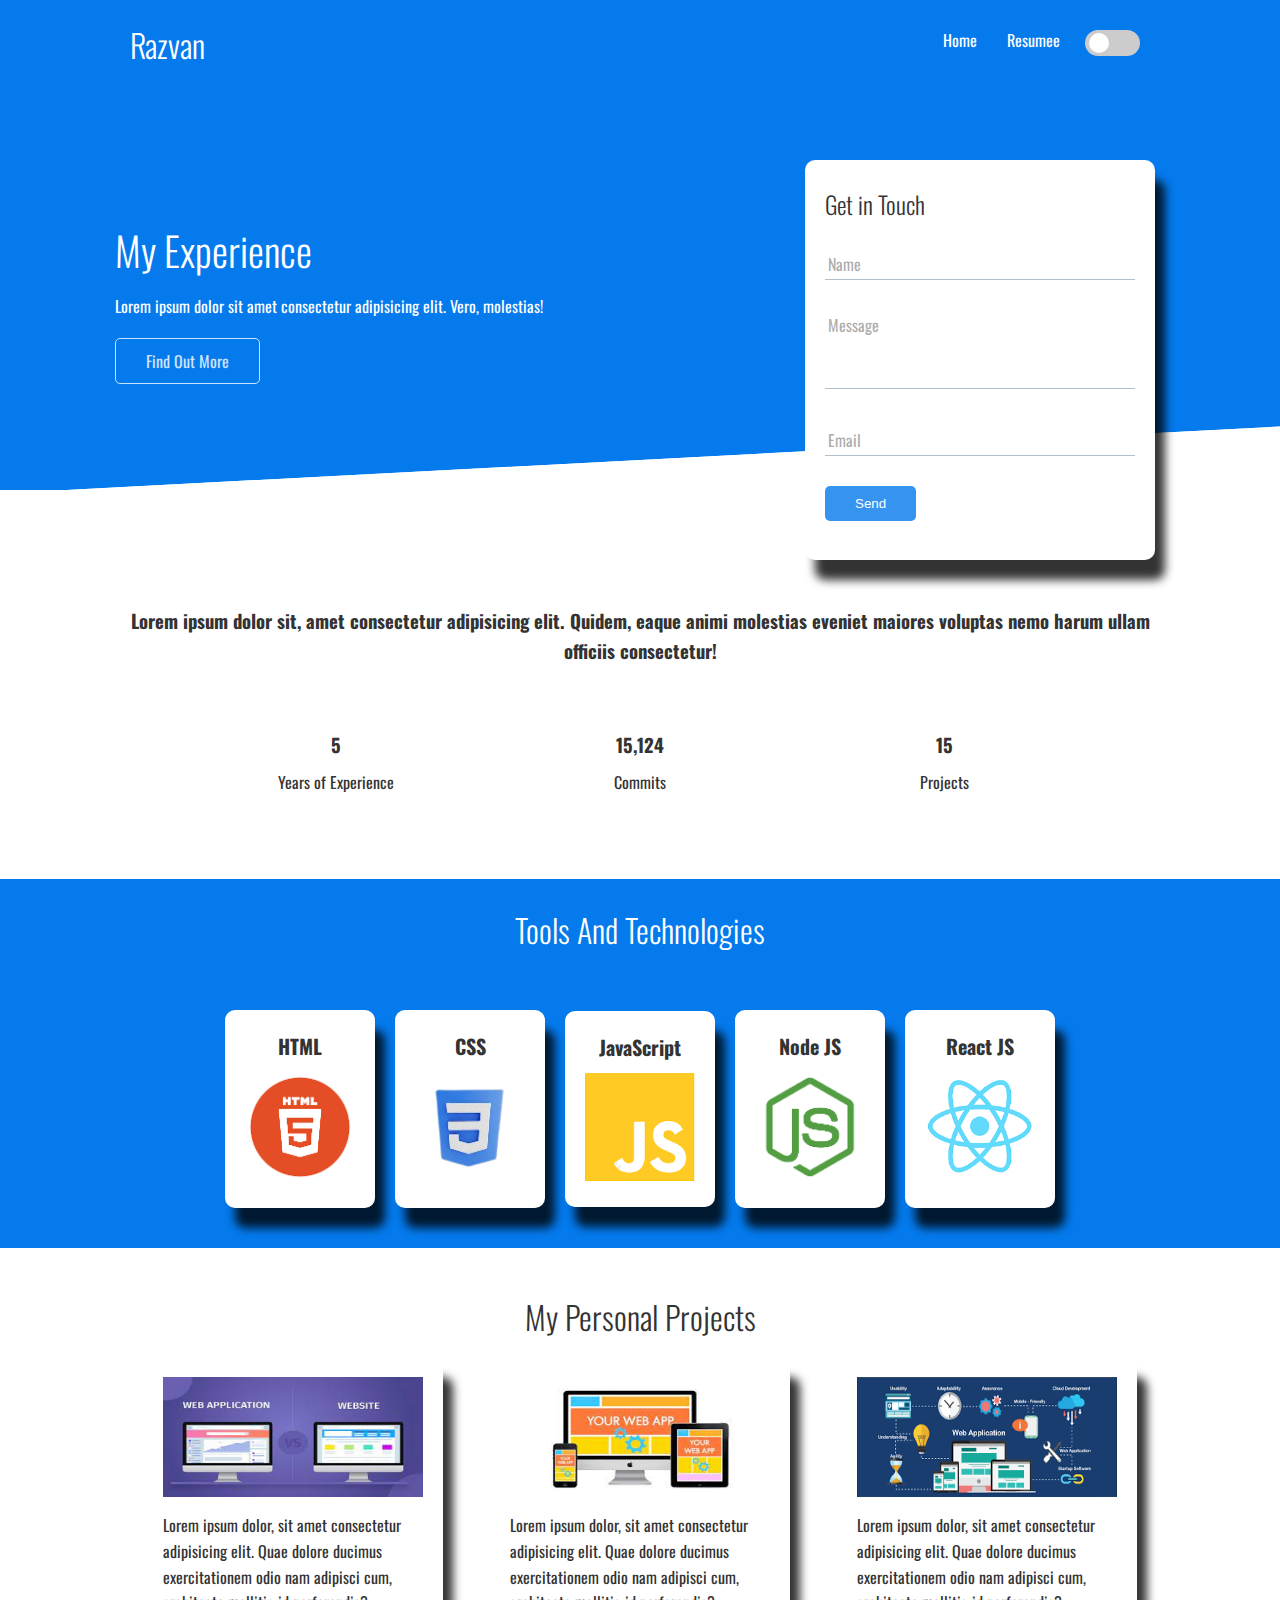
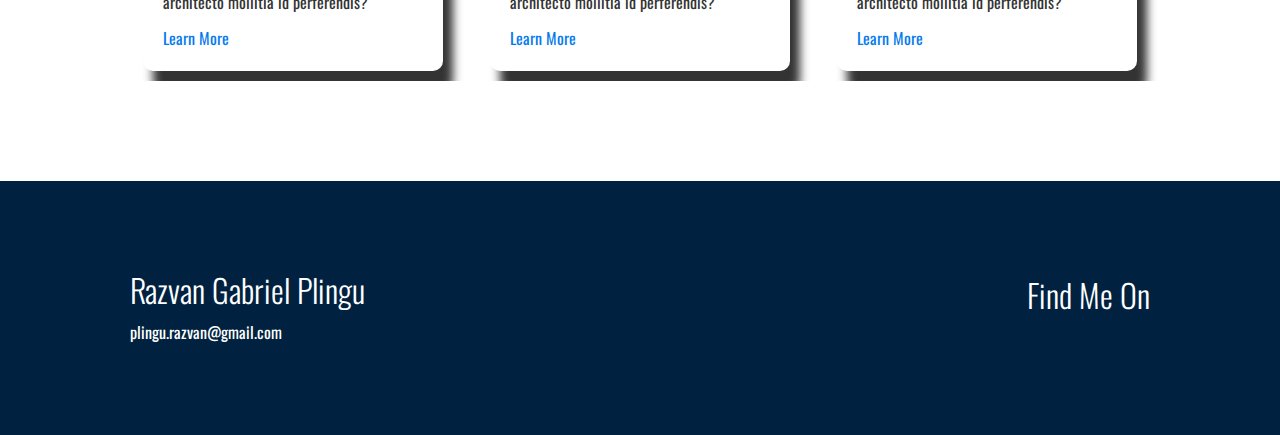
<file: index.html>
<!DOCTYPE html>
<html lang="en">
  <head>
    <meta charset="UTF-8" />
    <meta http-equiv="X-UA-Compatible" content="IE=edge" />
    <meta name="viewport" content="width=device-width, initial-scale=1.0" />
    <title>CV - Plingu Razvan Gabriel</title>
    <link rel="stylesheet" href="index.css" />
    <link rel="stylesheet" href="utilities.css" />
    <link id="theme" rel="stylesheet" href="" />
    <link
      rel="stylesheet"
      href="https://cdnjs.cloudflare.com/ajax/libs/font-awesome/5.15.1/css/all.min.css"
      integrity="sha512-+4zCK9k+qNFUR5X+cKL9EIR+ZOhtIloNl9GIKS57V1MyNsYpYcUrUeQc9vNfzsWfV28IaLL3i96P9sdNyeRssA=="
      crossorigin="anonymous"
    />
  </head>
  <body>
    <!-- Navbar -->
    <div class="navbar">
      <div class="container flex-container">
        <h1 class="logo">Razvan</h1>
        <nav>
          <ul>
            <li><a href="index.html">Home</a></li>
            <li><a href="resumee.html">Resumee</a></li>
            <li>
              <div class="switch">
                <label class="theme-switch" for="checkbox">
                  <input type="checkbox" id="checkbox" />
                  <div class="slider round"></div>
                </label>
              </div>
            </li>
          </ul>
        </nav>
      </div>
    </div>

    <!-- Contact me -->
    <section class="contact">
      <div class="container grid-container">
        <div class="contact-text">
          <h1>My Experience</h1>
          <p>
            Lorem ipsum dolor sit amet consectetur adipisicing elit. Vero,
            molestias!
          </p>
          <a href="resumee.html" class="btn btn-outline"> Find Out More </a>
        </div>

        <div class="contact-form card">
          <h2>Get in Touch</h2>
          <form name="contact" method="POST" data-netlify="true">
            <input type="hidden" name="form-name" value="contact" />
            <div class="form-control">
              <input type="text" name="name" placeholder="Name" />
            </div>
            <div class="form-control">
              <textarea
                type="text"
                name="message"
                placeholder="Message"
                rows="3"
              ></textarea>
            </div>
            <div class="form-control">
              <input type="email" name="email" placeholder="Email" />
            </div>
            <input type="submit" value="Send" class="btn btn-primary" />
          </form>
        </div>
      </div>
    </section>

    <!-- Stats -->
    <section class="stats">
      <div class="container">
        <h3 class="text-center my-1">
          Lorem ipsum dolor sit, amet consectetur adipisicing elit. Quidem,
          eaque animi molestias eveniet maiores voluptas nemo harum ullam
          officiis consectetur!
        </h3>

        <div class="grid-container grid-container-3 text-center my-4">
          <div>
            <i class="fas fa-code fa-3x"></i>
            <h3>5</h3>
            <p class="text-secondary">Years of Experience</p>
          </div>

          <div>
            <i class="fas fa-code-branch fa-3x"></i>
            <h3>15,124</h3>
            <p class="text-secondary">Commits</p>
          </div>

          <div>
            <i class="fas fa-project-diagram fa-3x"></i>
            <h3>15</h3>
            <p class="text-secondary">Projects</p>
          </div>
        </div>
      </div>
    </section>

    <!-- Technologies -->
    <section class="languages">
      <h2 class="md text-center py-2">Tools And Technologies</h2>
      <div class="container flex-container">
        <div class="card">
          <h4>HTML</h4>
          <img src="images/html.png" />
        </div>
        <div class="card">
          <h4>CSS</h4>
          <img src="images/css.png" />
        </div>
        <div class="card">
          <h4>JavaScript</h4>
          <img src="images/javascript.png" />
        </div>
        <div class="card">
          <h4>Node JS</h4>
          <img src="images/nodejs.png" />
        </div>
        <div class="card">
          <h4>React JS</h4>
          <img src="images/reactjs.png" />
        </div>
      </div>
    </section>

    <!-- Projects -->
    <section class="projects">
      <div class="container">
        <h2 class="md text-center my-2">My Personal Projects</h2>
        <div class="grid-container grid-container-3">
          <div class="card">
            <img src="images/project1.png" />
            <p>
              Lorem ipsum dolor, sit amet consectetur adipisicing elit. Quae
              dolore ducimus exercitationem odio nam adipisci cum, architecto
              mollitia id perferendis?
            </p>
            <a href="#">Learn More</a>
          </div>

          <div class="card">
            <img src="images/project2.png" />
            <p>
              Lorem ipsum dolor, sit amet consectetur adipisicing elit. Quae
              dolore ducimus exercitationem odio nam adipisci cum, architecto
              mollitia id perferendis?
            </p>
            <a href="#">Learn More</a>
          </div>

          <div class="card">
            <img src="images/project3.png" />
            <p>
              Lorem ipsum dolor, sit amet consectetur adipisicing elit. Quae
              dolore ducimus exercitationem odio nam adipisci cum, architecto
              mollitia id perferendis?
            </p>
            <a href="#">Learn More</a>
          </div>
        </div>
      </div>
    </section>

    <!-- Footer -->
    <footer class="footer bg-dark py-5">
      <div class="container grid-container">
        <div class="name">
          <h1>Razvan Gabriel Plingu</h1>
          <p>plingu.razvan@gmail.com</p>
        </div>
        <div class="social">
          <h1>Find Me On</h1>
          <a href="#"><i class="fab fa-github fa-2x"></i></a>
          <a href="#"><i class="fab fa-linkedin fa-2x"></i></a>
          <a href="#"><i class="fab fa-facebook fa-2x"></i></a>
          <a href="#"><i class="fab fa-instagram fa-2x"></i></a>
        </div>
      </div>
    </footer>

    <script type="text/javascript" src="./script.js"></script>
  </body>
</html>
</file>
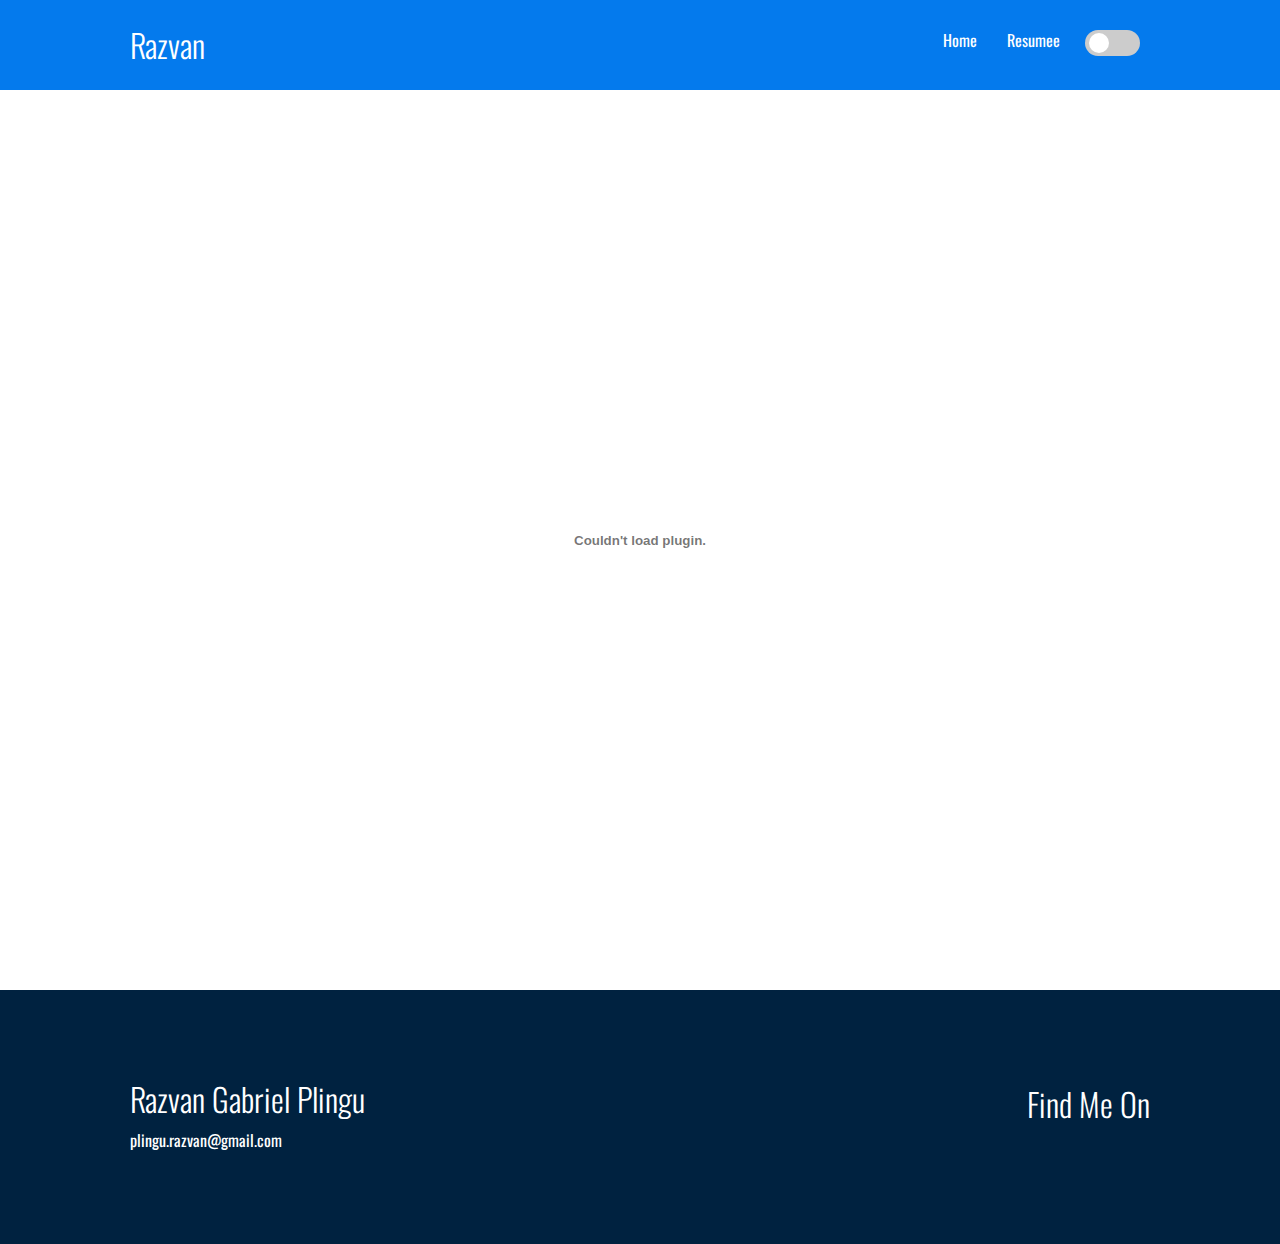
<file: resumee.html>
<!DOCTYPE html>
<html lang="en">
  <head>
    <meta charset="UTF-8" />
    <meta http-equiv="X-UA-Compatible" content="IE=edge" />
    <meta name="viewport" content="width=device-width, initial-scale=1.0" />
    <title>CV - Plingu Razvan Gabriel</title>
    <link rel="stylesheet" href="index.css" />
    <link rel="stylesheet" href="utilities.css" />
    <link id="theme" rel="stylesheet" href="" />

    <link
      rel="stylesheet"
      href="https://cdnjs.cloudflare.com/ajax/libs/font-awesome/5.15.1/css/all.min.css"
      integrity="sha512-+4zCK9k+qNFUR5X+cKL9EIR+ZOhtIloNl9GIKS57V1MyNsYpYcUrUeQc9vNfzsWfV28IaLL3i96P9sdNyeRssA=="
      crossorigin="anonymous"
    />
  </head>
  <body>
    <!-- Navbar -->
    <div class="navbar">
      <div class="container flex-container">
        <h1 class="logo">Razvan</h1>
        <nav>
          <ul>
            <li><a href="index.html">Home</a></li>
            <li><a href="resumee.html">Resumee</a></li>
            <li>
              <div class="switch">
                <label class="theme-switch" for="checkbox">
                  <input type="checkbox" id="checkbox" />
                  <div class="slider round"></div>
                </label>
              </div>
            </li>
          </ul>
        </nav>
      </div>
    </div>

    <!-- Embeded CV  -->
    <div class="embeded-container">
      <embed
        src="example.pdf"
        type="application/pdf"
        width="100%"
        height="100%"
      />
    </div>

    <!-- Footer -->
    <footer class="footer bg-dark py-5">
      <div class="container grid-container">
        <div class="name">
          <h1>Razvan Gabriel Plingu</h1>
          <p>plingu.razvan@gmail.com</p>
        </div>
        <div class="social">
          <h1>Find Me On</h1>
          <a href="#"><i class="fab fa-github fa-2x"></i></a>
          <a href="#"><i class="fab fa-linkedin fa-2x"></i></a>
          <a href="#"><i class="fab fa-facebook fa-2x"></i></a>
          <a href="#"><i class="fab fa-instagram fa-2x"></i></a>
        </div>
      </div>
    </footer>

    <script type="text/javascript" src="./script.js"></script>
  </body>
</html>
</file>
<file: index.css>
@import url("https://fonts.googleapis.com/css2?family=Oswald:wght@300&display=swap");

:root {
  --primary-color: #047aed;
  --dark-color: #002240;
  --primary-text-color: #fff;
  --light-color: #fff;
  --secondary-text-color: #333;
  --input-border-color: #b4becd;
  --navbar-mobile-color: rgba(0, 0, 0, 0.2);
  --box-shadow-color: rgba(0, 0, 0, 0.8);
  --link-color: #047aed;
}

* {
  box-sizing: border-box;
  padding: 0;
  margin: 0;
}

body {
  font-family: "Oswald", sans-serif;
  color: var(--secondary-text-color);
  background-color: var(--light-color);
  line-height: 1.6;
  height: 100vh;
}

body *:not(a) {
  transition: 0.4s;
}

ul {
  list-style-type: none;
}

a {
  text-decoration: none;
  color: var(--secondary-text-color);
}

h1,
h2 {
  font-weight: 300;
  line-height: 1.2;
  margin: 10px 0;
}

p {
  margin: 10px 0;
}

img {
  width: 100%;
}

/* Navbar */
.navbar {
  background-color: var(--primary-color);
  color: var(--primary-text-color);
  height: 90px;
}

.navbar ul {
  display: flex;
}

.navbar a {
  color: var(--primary-text-color);
  padding: 10px;
  margin: 0 5px;
}

.navbar a:hover {
  border-bottom: 2px solid var(--primary-text-color);
}

.navbar .flex-container {
  justify-content: space-between;
}

/* Theme switdh */

.switch {
  padding-top: 2px;
  margin: 0 10px;
}

.theme-switch {
  display: inline-block;
  height: 26px;
  position: relative;
  width: 55px;
}

.theme-switch input {
  display: none;
}

.slider {
  background-color: #ccc;
  bottom: 0;
  left: 0;
  right: 0;
  top: 0;
  cursor: pointer;
  position: absolute;
  transition: 0.4s;
}

.slider:before {
  background-color: #fff;
  bottom: 3px;
  left: 4px;
  content: "";
  height: 20px;
  position: absolute;
  transition: 0.4s;
  width: 20px;
}

input:checked + .slider {
  background-color: #2b2b2b;
}

input:checked + .slider:before {
  transform: translateX(26px);
}

.slider.round {
  border-radius: 34px;
}

.slider.round::before {
  border-radius: 50%;
}

/* Contact */
.contact {
  height: 400px;
  background-color: var(--primary-color);
  color: var(--primary-text-color);
  position: relative;
}

.contact h1 {
  font-size: 40px;
}

.contact p {
  margin: 20px 0;
}

.contact-text {
  line-height: 1.5;
  animation: slideInFromLeft 1s ease-in;
}

.contact .grid-container {
  grid-template-columns: 45% 55%;
  gap: 30px;
  overflow: visible;
}

.contact-form {
  position: relative;
  top: 60px;
  height: 400px;
  width: 350px;
  z-index: 100;
  animation: slideInFromRight 1s ease-in;
}

.contact-form.card {
  justify-self: end;
}

.contact-form .form-control {
  margin: 30px 0;
}

.contact-form input[type="text"],
.contact-form input[type="email"],
.contact-form textarea {
  border: 0;
  border-bottom: 1px solid var(--input-border-color);
  width: 100%;
  padding: 3px;
  font-size: 16px;
  background-color: var(--light-color);
  color: var(--secondary-text-color);
  font-family: "Oswald", sans-serif;
}

.contact-form input[type="text"]::placeholder,
.contact-form input[type="email"]::placeholder,
.contact-form textarea::placeholder {
  color: var(--secondary-text-color);
  opacity: 0.4;
}

.contact-form input:focus,
.contact-form textarea:focus {
  outline: none;
}

.contact::before,
.contact::after {
  content: "";
  position: absolute;
  height: 100px;
  bottom: -70px;
  right: 0;
  left: 0;
  background-color: var(--light-color);
  transform: skewY(-3deg);
}

.contact-form textarea {
  resize: none;
}

/* Stats */
.stats {
  padding-top: 100px;
  animation: fadeIn 2.5s ease-in;
}

/* Technologies */
.languages {
  background-color: var(--primary-color);
  color: var(--primary-text-color);
  position: relative;
}

.languages .flex-container {
  flex-wrap: wrap;
}

.languages .card {
  text-align: center;
  margin: 18px 10px 40px;
  max-width: 150px;
  transition: transform 0.2s ease-in;
}

.languages .card:hover {
  transform: translateY(-15px);
}

.languages .card h4 {
  font-size: 20px;
  margin-bottom: 10px;
}

/* Projects */
.projects {
  padding-bottom: 100px;
  margin-top: 40px;
  /* height: 500px; */
}

.projects .card {
  max-width: 300px;
  justify-self: center;
}

.projects .card img {
  height: 120px;
}

.projects .card a {
  color: var(--link-color);
}

/* Footer */

.footer .social {
  justify-self: end;
}

.footer .social a {
  margin: 0 5px;
}

.footer .social p {
  margin: 0;
}

/* Embeded */
.embeded-container {
  height: 100%;
  overflow: hidden;
}

/* Tablets */
@media (max-width: 768px) {
  .grid-container,
  .contact .grid-container,
  .stats .grid-container,
  .projects .grid-container {
    grid-template-columns: 1fr;
  }

  .contact {
    height: auto;
  }

  .contact-text {
    text-align: center;
    margin-top: 40px;
    animation: slideInFromTop 1s ease-in;
  }

  .contact-form {
    justify-self: center;
    margin: auto;
  }

  .contact-form.card {
    justify-self: center;
    animation: slideInFromBottom 1s ease-in;
  }
}

/* Mobile */

@media (max-width: 500px) {
  .navbar {
    height: 110px;
  }

  .navbar .flex-container {
    flex-direction: column;
  }

  .navbar ul {
    padding: 10px;
    background-color: var(--navbar-mobile-color);
  }

  .footer .grid-container {
    grid-template-columns: 1fr;
  }

  .footer .social,
  .footer .name {
    justify-self: center;
    text-align: center;
  }
}

/* Animations */
@keyframes slideInFromLeft {
  0% {
    transform: translateX(-100%);
  }

  100% {
    transform: translateX(0);
  }
}

@keyframes slideInFromRight {
  0% {
    transform: translateX(100%);
  }

  100% {
    transform: translateX(0);
  }
}

@keyframes slideInFromTop {
  0% {
    transform: translateY(-100%);
  }

  100% {
    transform: translateX(0);
  }
}

@keyframes slideInFromBottom {
  0% {
    transform: translateY(100%);
  }

  100% {
    transform: translateX(0);
  }
}

@keyframes fadeIn {
  from {
    opacity: 0;
  }

  to {
    opacity: 1;
  }
}
</file>
<file: utilities.css>
.container {
  max-width: 1100px;
  margin: 0 auto;
  padding: 0 40px;
  overflow: auto;
}

.flex-container {
  display: flex;
  justify-content: center;
  align-items: center;
  height: 100%;
}

.grid-container {
  display: grid;
  grid-template-columns: repeat(2, 1fr);
  gap: 20px;
  justify-content: center;
  align-items: center;
  height: 100%;
}

.grid-container-3 {
  grid-template-columns: repeat(3, 1fr);
}
.card {
  background-color: var(--light-color);
  border-radius: 10px;
  color: var(--secondary-text-color);
  box-shadow: 10px 20px 10px var(--box-shadow-color);
  padding: 20px;
  margin: 10px;
}

.btn {
  display: inline-block;
  padding: 10px 30px;
  cursor: pointer;
  background-color: var(--primary-color);
  color: var(--primary-text-color);
  border: none;
  border-radius: 5px;
  opacity: 0.8;
}

.btn:hover {
  opacity: 1;
  transform: scale(1.02);
}

.btn-outline {
  background-color: transparent;
  border: 1px solid var(--primary-text-color);
}

.text-center {
  text-align: center;
}

.bg-dark {
  background-color: var(--dark-color);
  color: var(--primary-text-color);
}

.bg-dark a {
  color: var(--primary-text-color);
}
.my-1 {
  margin: 1rem 0;
}

.my-4 {
  margin: 4rem;
}

.py-2 {
  padding: 2rem 0;
}

.py-5 {
  padding: 5rem 0;
}

.sm {
  font-size: 1rem;
}

.md {
  font-size: 2rem;
}

.lg {
  font-size: 3rem;
}

.xl {
  font-size: 4rem;
}
</file>
